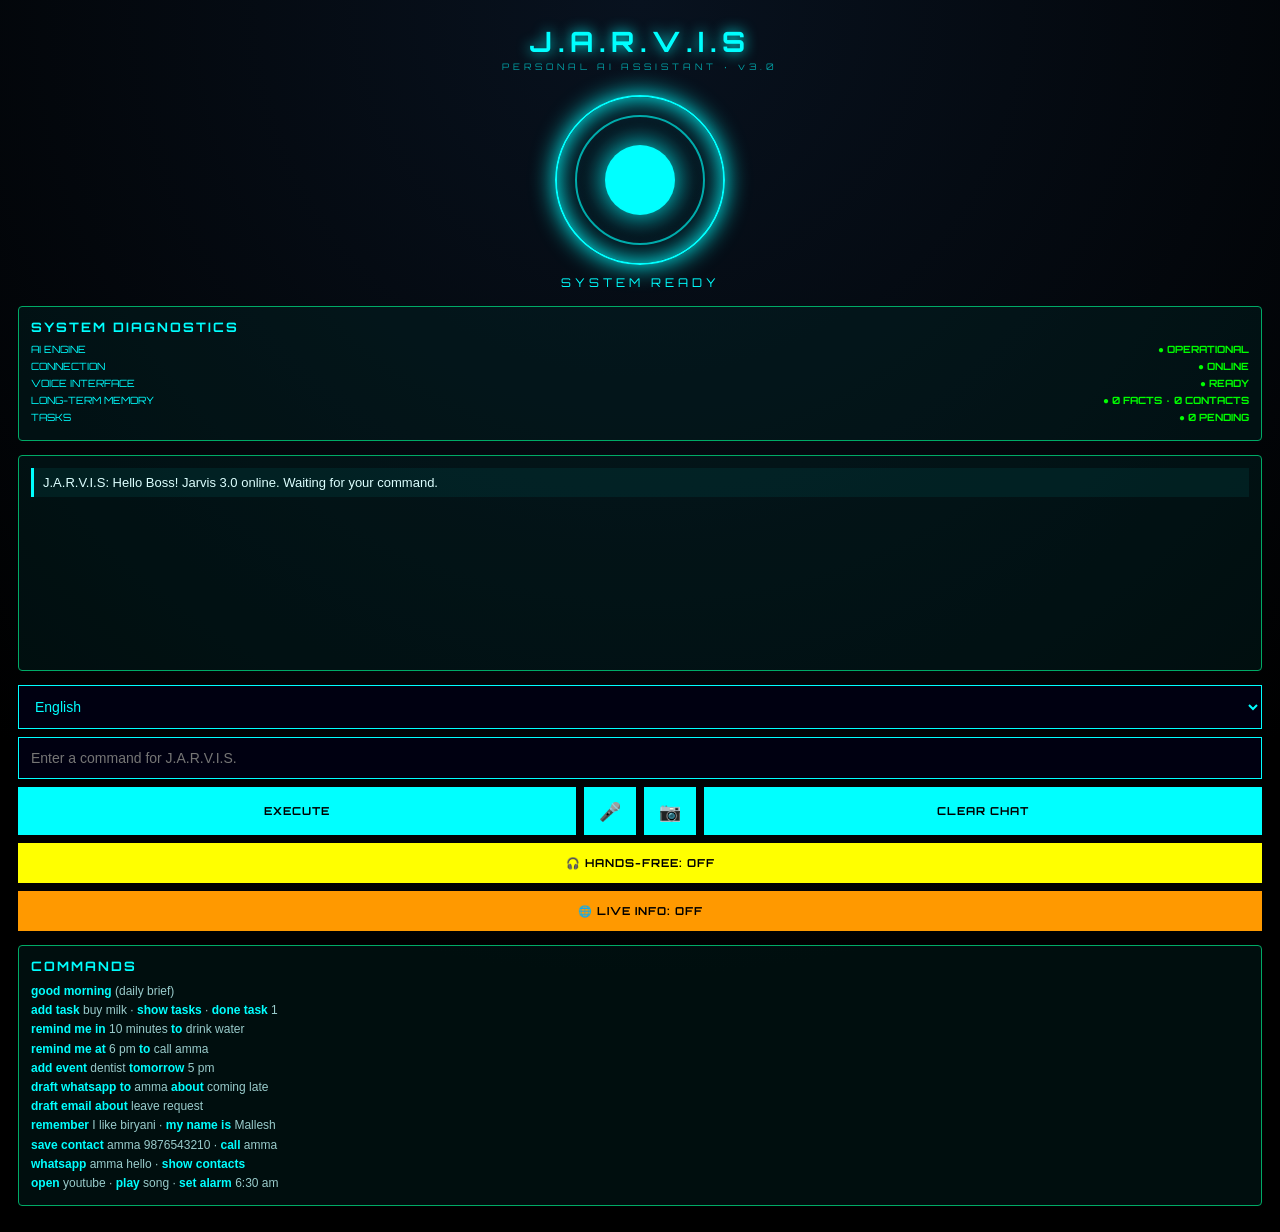
<file: frontend/index.html>
<!DOCTYPE html>
<html lang="en">
<head>
<meta charset="UTF-8">
<meta name="viewport" content="width=device-width, initial-scale=1">
<title>J.A.R.V.I.S 3.0</title>
<link rel="manifest" href="manifest.json">
<meta name="theme-color" content="#000000">
<link href="https://fonts.googleapis.com/css2?family=Orbitron:wght@500;700&display=swap" rel="stylesheet">
<style>
  * { box-sizing:border-box; }
  body { margin:0; padding:18px; background:radial-gradient(circle at top,#08121f,#000 70%); color:#0ff; font-family:'Orbitron',monospace; min-height:100vh; }
  h1 { text-align:center; margin:6px 0 2px; font-size:28px; letter-spacing:6px; text-shadow:0 0 14px #0ff; }
  .sub { text-align:center; font-size:9px; letter-spacing:4px; opacity:.6; }
  .orb-wrap { display:flex; justify-content:center; margin:22px 0 10px; }
  .orb { width:170px; height:170px; border-radius:50%; border:2px solid #0ff; box-shadow:0 0 25px #0ff, inset 0 0 25px #0ff; display:flex; align-items:center; justify-content:center; animation:spin 8s linear infinite; }
  .ring { width:130px; height:130px; border-radius:50%; border:2px solid #0aa; display:flex; align-items:center; justify-content:center; }
  .core { width:70px; height:70px; border-radius:50%; background:#0ff; box-shadow:0 0 30px #0ff; animation:pulse 2s ease-in-out infinite; }
  .orb.listen .core { background:#0f0; box-shadow:0 0 35px #0f0; animation-duration:.6s; }
  .orb.think .core { background:#ff0; box-shadow:0 0 35px #ff0; animation-duration:.4s; }
  @keyframes pulse { 0%,100%{transform:scale(1);} 50%{transform:scale(1.15);} }
  @keyframes spin { to{transform:rotate(360deg);} }
  #state { text-align:center; font-size:12px; letter-spacing:4px; margin-bottom:16px; }
  .panel { border:1px solid #0a6; background:rgba(0,40,40,.35); padding:12px; margin-bottom:14px; border-radius:4px; }
  .panel h3 { margin:0 0 8px; font-size:13px; letter-spacing:2px; }
  .row { display:flex; justify-content:space-between; font-size:10px; margin:4px 0; }
  .row b { color:#0f0; }
  #log { height:190px; overflow-y:auto; font-family:Arial,sans-serif; font-size:13px; }
  #log div { background:rgba(0,60,60,.35); border-left:3px solid #0ff; padding:7px 9px; margin-bottom:6px; color:#dff; word-wrap:break-word; white-space:pre-wrap; }
  #log a { display:inline-block; margin-top:6px; padding:8px 12px; background:#0f0; color:#000; font-weight:bold; text-decoration:none; }
  select, input[type=text] { width:100%; background:#001; border:1px solid #0ff; color:#0ff; padding:12px; font-size:14px; margin-bottom:8px; font-family:Arial,sans-serif; }
  .btns { display:flex; gap:8px; margin-bottom:8px; }
  button { flex:1; padding:13px 4px; background:#0ff; color:#000; border:0; font-family:'Orbitron',monospace; font-weight:700; font-size:11px; letter-spacing:1px; }
  button.small { flex:0 0 52px; font-size:18px; }
  #hf { width:100%; background:#ff0; margin-bottom:8px; }
  #live { width:100%; background:#f90; }
  .help { font-family:Arial,sans-serif; font-size:12px; color:#9cc; line-height:1.6; }
  .help b { color:#0ff; }
</style>
</head>
<body>
  <h1>J.A.R.V.I.S</h1>
  <div class="sub">PERSONAL AI ASSISTANT · v3.0</div>

  <div class="orb-wrap"><div class="orb" id="orb"><div class="ring"><div class="core"></div></div></div></div>
  <div id="state">SYSTEM READY</div>

  <div class="panel">
    <h3>SYSTEM DIAGNOSTICS</h3>
    <div class="row"><span>AI ENGINE</span><b>● OPERATIONAL</b></div>
    <div class="row"><span>CONNECTION</span><b>● ONLINE</b></div>
    <div class="row"><span>VOICE INTERFACE</span><b>● READY</b></div>
    <div class="row"><span>LONG-TERM MEMORY</span><b id="memCount">● ACTIVE</b></div>
    <div class="row"><span>TASKS</span><b id="taskCount">● 0 PENDING</b></div>
  </div>

  <div class="panel"><div id="log"></div></div>

  <select id="lang">
    <option value="en-IN">English</option>
    <option value="te-IN">Telugu</option>
  </select>
  <input type="text" id="cmd" placeholder="Enter a command for J.A.R.V.I.S.">
  <div class="btns">
    <button id="exec">EXECUTE</button>
    <button class="small" id="mic">🎤</button>
    <button class="small" id="cam">📷</button>
    <button id="clear">CLEAR CHAT</button>
  </div>
  <button id="hf">🎧 HANDS-FREE: OFF</button>
  <button id="live">🌐 LIVE INFO: OFF</button>
  <input type="file" id="file" accept="image/*" capture="environment" style="display:none">

  <div class="panel" style="margin-top:14px">
    <h3>COMMANDS</h3>
    <div class="help">
      <b>good morning</b> (daily brief)<br>
      <b>add task</b> buy milk · <b>show tasks</b> · <b>done task</b> 1<br>
      <b>remind me in</b> 10 minutes <b>to</b> drink water<br>
      <b>remind me at</b> 6 pm <b>to</b> call amma<br>
      <b>add event</b> dentist <b>tomorrow</b> 5 pm<br>
      <b>draft whatsapp to</b> amma <b>about</b> coming late<br>
      <b>draft email about</b> leave request<br>
      <b>remember</b> I like biryani · <b>my name is</b> Mallesh<br>
      <b>save contact</b> amma 9876543210 · <b>call</b> amma<br>
      <b>whatsapp</b> amma hello · <b>show contacts</b><br>
      <b>open</b> youtube · <b>play</b> song · <b>set alarm</b> 6:30 am
    </div>
  </div>

<script>
const MODEL = "gemini-flash-lite-latest";
const API_URL = "https://generativelanguage.googleapis.com/v1beta/models/" + MODEL + ":generateContent";
const $ = (id) => document.getElementById(id);
const APPS = {
  "whatsapp":"com.whatsapp", "instagram":"com.instagram.android", "snapchat":"com.snapchat.android",
  "telegram":"org.telegram.messenger", "spotify":"com.spotify.music", "youtube":"com.google.android.youtube",
  "phonepe":"com.phonepe.app", "google pay":"com.google.android.apps.nbu.paisa.user",
  "maps":"com.google.android.apps.maps", "gmail":"com.google.android.gm", "facebook":"com.facebook.katana"
};

function load(key, fallback) {
  try { return JSON.parse(localStorage.getItem(key)) || fallback; } catch (e) { return fallback; }
}
function save(key, val) { localStorage.setItem(key, JSON.stringify(val)); }
function pad(n) { return String(n).padStart(2, "0"); }

let history = load("jarvis_mem", []);
let facts = load("jarvis_facts", []);
let contacts = load("jarvis_contacts", {});
let tasks = load("jarvis_tasks", []);
let pendingApp = null;
let busy = false;
let handsFree = false;
let liveInfo = false;
let rec = null;

function updateMemCount() {
  $("memCount").textContent = "● " + facts.length + " FACTS · " + Object.keys(contacts).length + " CONTACTS";
  $("taskCount").textContent = "● " + tasks.length + " PENDING";
}

function setState(t, cls) {
  $("state").textContent = t;
  $("orb").className = "orb " + (cls || "");
}

function addLog(who, text, link) {
  const d = document.createElement("div");
  d.textContent = who + ": " + text;
  if (link) {
    const a = document.createElement("a");
    a.href = link.url;
    a.textContent = "👉 TAP TO OPEN " + link.name.toUpperCase();
    d.appendChild(document.createElement("br"));
    d.appendChild(a);
  }
  $("log").appendChild(d);
  $("log").scrollTop = $("log").scrollHeight;
}

function getKey() {
  let k = localStorage.getItem("jarvis_key");
  if (!k) {
    k = (prompt("Paste your Gemini API key (saved only in this browser):") || "").trim();
    if (k) localStorage.setItem("jarvis_key", k);
  }
  return k;
}

function speak(text) {
  return new Promise((resolve) => {
    speechSynthesis.cancel();
    const u = new SpeechSynthesisUtterance(text);
    const isTelugu = /[\u0C00-\u0C7F]/.test(text);
    u.lang = isTelugu ? "te-IN" : ($("lang").value === "te-IN" ? "en-IN" : $("lang").value);
    const prefix = u.lang.slice(0, 2).toLowerCase();
    const voices = speechSynthesis.getVoices();
    const v = voices.find((x) => x.lang.replace("_", "-").toLowerCase() === u.lang.toLowerCase())
           || voices.find((x) => x.lang.toLowerCase().startsWith(prefix));
    if (v) u.voice = v;
    u.onend = resolve;
    u.onerror = resolve;
    speechSynthesis.speak(u);
  });
}

function findContact(name) {
  name = name.trim().toLowerCase();
  if (contacts[name]) return contacts[name];
  for (const k in contacts) if (name.includes(k) || k.includes(name)) return contacts[k];
  return null;
}

function to24(h, ap) {
  ap = (ap || "").replace(/\./g, "");
  if (ap === "pm" && h < 12) h += 12;
  if (ap === "am" && h === 12) h = 0;
  return h;
}

function handleCommand(raw) {
  let t = raw.toLowerCase().trim();
  t = t.replace(/(\d)\s+(?=\d)/g, "$1");
  let m;

  // ---- tasks ----
  m = t.match(/^(?:add task|task add|add todo|add to do)\s+(.+)/);
  if (m) {
    const item = raw.replace(/^(add task|task add|add todo|add to do)\s+/i, "").trim();
    tasks.push(item); save("jarvis_tasks", tasks); updateMemCount();
    return "Task added: " + item;
  }
  if (/^(show|list|my) tasks?/.test(t)) {
    return tasks.length ? "Your tasks:\n" + tasks.map((x, i) => (i + 1) + ". " + x).join("\n") : "No pending tasks, Boss.";
  }
  m = t.match(/^(?:done|complete|finish)\s+task\s+(\d+)/);
  if (m) {
    const i = parseInt(m[1]) - 1;
    if (i < 0 || i >= tasks.length) return "Task number " + m[1] + " ledu, Boss.";
    const gone = tasks.splice(i, 1)[0];
    save("jarvis_tasks", tasks); updateMemCount();
    return "Done: " + gone;
  }
  if (/^clear tasks/.test(t)) {
    tasks = []; save("jarvis_tasks", tasks); updateMemCount();
    return "All tasks cleared.";
  }

  // ---- reminders ----
  m = t.match(/^remind me (?:in|after)\s+(\d+)\s*(second|sec|minute|min|hour)s?\s*(?:to|about)?\s*(.*)/);
  if (m) {
    let s = parseInt(m[1]);
    if (m[2].startsWith("min")) s *= 60;
    if (m[2].startsWith("hour")) s *= 3600;
    const msg = m[3] || "Reminder";
    pendingApp = { name: "reminder", url: "intent:#Intent;action=android.intent.action.SET_TIMER;i.android.intent.extra.alarm.LENGTH=" + s + ";S.android.intent.extra.alarm.MESSAGE=" + encodeURIComponent(msg) + ";end" };
    return "Reminder ready: " + msg;
  }
  m = t.match(/^remind me at\s+(\d{1,2})(?:[:.](\d{2}))?\s*(a\.?m\.?|p\.?m\.?)?\s*(?:to|about)?\s*(.*)/);
  if (m) {
    const h = to24(parseInt(m[1]), m[3]);
    const mi = parseInt(m[2] || "0");
    const msg = m[4] || "Reminder";
    pendingApp = { name: "reminder", url: "intent:#Intent;action=android.intent.action.SET_ALARM;i.android.intent.extra.alarm.HOUR=" + h + ";i.android.intent.extra.alarm.MINUTES=" + mi + ";S.android.intent.extra.alarm.MESSAGE=" + encodeURIComponent(msg) + ";end" };
    return "Reminder ready for " + h + ":" + pad(mi) + ": " + msg;
  }

  // ---- calendar ----
  m = t.match(/^(?:add event|add meeting|schedule)\s+(.+?)\s+(today|tomorrow)\s+(?:at\s+)?(\d{1,2})(?::(\d{2}))?\s*(a\.?m\.?|p\.?m\.?)?$/);
  if (m) {
    const d = new Date();
    if (m[2] === "tomorrow") d.setDate(d.getDate() + 1);
    d.setHours(to24(parseInt(m[3]), m[5]), parseInt(m[4] || "0"), 0, 0);
    const end = new Date(d.getTime() + 3600000);
    const fmt = (x) => x.getFullYear() + pad(x.getMonth() + 1) + pad(x.getDate()) + "T" + pad(x.getHours()) + pad(x.getMinutes()) + "00";
    pendingApp = { name: "calendar", url: "https://calendar.google.com/calendar/render?action=TEMPLATE&text=" + encodeURIComponent(m[1]) + "&dates=" + fmt(d) + "/" + fmt(end) };
    return "Event ready: " + m[1] + " " + m[2] + " at " + pad(d.getHours()) + ":" + pad(d.getMinutes());
  }

  // ---- memory ----
  m = t.match(/^(?:remember|gurthupettuko|gurthu pettuko)\s+(?:that\s+)?(.+)/);
  if (m) {
    const fact = raw.replace(/^(remember|gurthupettuko|gurthu pettuko)\s+(that\s+)?/i, "").trim();
    facts.push(fact); save("jarvis_facts", facts); updateMemCount();
    return "Got it Boss, I will remember that.";
  }
  m = t.match(/^my name is\s+(.+)/);
  if (m) {
    const nm = raw.replace(/^my name is\s+/i, "").trim();
    facts = facts.filter((f) => !/^user's name is/i.test(f));
    facts.push("User's name is " + nm); save("jarvis_facts", facts); updateMemCount();
    return "Nice to meet you " + nm + ", Boss.";
  }
  if (/what do you (remember|know about me)/.test(t)) {
    return facts.length ? "I remember:\n- " + facts.join("\n- ") : "I don't remember anything yet, Boss.";
  }
  if (/^forget everything/.test(t)) {
    facts = []; save("jarvis_facts", facts); updateMemCount();
    return "All personal facts erased, Boss.";
  }

  // ---- contacts ----
  m = t.match(/^save contact\s+(.+?)\s+(\d{10})$/);
  if (m) {
    contacts[m[1].trim()] = m[2]; save("jarvis_contacts", contacts); updateMemCount();
    return "Saved " + m[1] + " as " + m[2] + ".";
  }
  m = t.match(/^delete contact\s+(.+)/);
  if (m) {
    delete contacts[m[1].trim()]; save("jarvis_contacts", contacts); updateMemCount();
    return "Deleted " + m[1] + ".";
  }
  if (/^show contacts|^list contacts/.test(t)) {
    const names = Object.keys(contacts);
    return names.length ? "Contacts:\n" + names.map((n) => n + ": " + contacts[n]).join("\n") : "No contacts saved yet. Say: save contact amma 9876543210";
  }

  // ---- alarm / timer ----
  const al = t.match(/alarm.*?(\d{1,2})(?:[:.\s](\d{2}))?\s*(a\.?m\.?|p\.?m\.?)?/);
  if (al) {
    const h = to24(parseInt(al[1]), al[3]);
    const mi = parseInt(al[2] || "0");
    pendingApp = { name: "alarm", url: "intent:#Intent;action=android.intent.action.SET_ALARM;i.android.intent.extra.alarm.HOUR=" + h + ";i.android.intent.extra.alarm.MINUTES=" + mi + ";end" };
    return "Alarm ready for " + h + ":" + pad(mi) + ", Boss.";
  }
  const tm = t.match(/timer.*?(\d+)\s*(second|sec|minute|min|hour)/);
  if (tm) {
    let s = parseInt(tm[1]);
    if (tm[2].startsWith("min")) s *= 60;
    if (tm[2].startsWith("hour")) s *= 3600;
    pendingApp = { name: "timer", url: "intent:#Intent;action=android.intent.action.SET_TIMER;i.android.intent.extra.alarm.LENGTH=" + s + ";end" };
    return "Timer ready, Boss.";
  }

  // ---- whatsapp ----
  m = t.match(/^whatsapp\s+(\d{10})\s+(.+)/);
  if (m) {
    pendingApp = { name: "WhatsApp chat", url: "https://wa.me/91" + m[1] + "?text=" + encodeURIComponent(m[2]) };
    return "WhatsApp message ready.";
  }
  m = t.match(/^whatsapp\s+(\S+)\s+(.+)/);
  if (m && findContact(m[1])) {
    pendingApp = { name: "WhatsApp " + m[1], url: "https://wa.me/91" + findContact(m[1]) + "?text=" + encodeURIComponent(m[2]) };
    return "WhatsApp message to " + m[1] + " ready.";
  }

  // ---- call ----
  m = t.match(/^(?:call|phone|dial)\s+(\d{10})/);
  if (m) { pendingApp = { name: "call", url: "tel:" + m[1] }; return "Calling " + m[1]; }
  m = t.match(/^(?:call|phone|dial)\s+(.+)/);
  if (m) {
    const num = findContact(m[1]);
    if (num) { pendingApp = { name: "call " + m[1], url: "tel:" + num }; return "Calling " + m[1] + ", Boss."; }
    return "I don't have " + m[1] + " saved. Say: save contact " + m[1] + " 9876543210";
  }

  // ---- open apps ----
  if (/\b(open|launch|start|ఓపెన్)\b/.test(t)) {
    for (const name in APPS) {
      if (t.includes(name)) {
        pendingApp = { name, url: "intent://#Intent;action=android.intent.action.MAIN;category=android.intent.category.LAUNCHER;package=" + APPS[name] + ";end" };
        return "Opening " + name + ", Boss.";
      }
    }
  }

  if (t.startsWith("search ")) {
    const q = t.replace("search ", "");
    pendingApp = { name: "google", url: "https://google.com/search?q=" + encodeURIComponent(q) };
    return "Searching " + q;
  }
  if (t.startsWith("play ")) {
    const q = t.replace("play ", "").replace(" on youtube", "");
    pendingApp = { name: "youtube", url: "https://youtube.com/results?search_query=" + encodeURIComponent(q) };
    return "Playing " + q;
  }
  if (/\btime\b/.test(t) && !t.includes("timer") && t.split(" ").length <= 5) return "It is " + new Date().toLocaleTimeString();
  if (/\b(date|today's date)\b/.test(t) && t.split(" ").length <= 5) return "Today is " + new Date().toDateString();
  return null;
}

// Gemini tho oka-sari text generate cheyyadam (chat history lo add avvadu)
async function quickGen(prompt) {
  const key = getKey();
  if (!key) return null;
  try {
    const res = await fetch(API_URL, {
      method: "POST",
      headers: { "Content-Type": "application/json", "x-goog-api-key": key },
      body: JSON.stringify({ contents: [{ role: "user", parts: [{ text: prompt }] }] })
    });
    const data = await res.json();
    if (data.error) return null;
    return data.candidates[0].content.parts.map((p) => p.text || "").join("").trim();
  } catch (e) {
    return null;
  }
}

// AI tho pani chese commands: morning brief, drafts
async function handleAsync(raw) {
  const t = raw.toLowerCase().trim();
  let m;

  if (/^(good morning|morning brief|daily brief|brief me)/.test(t)) {
    const nf = facts.find((f) => /^user's name is/i.test(f));
    const name = nf ? nf.replace(/^user's name is\s*/i, "") : "Boss";
    const now = new Date();
    let out = "Good morning " + name + "! Today is " + now.toDateString() + ", " + now.toLocaleTimeString([], { hour: "2-digit", minute: "2-digit" }) + ".";
    out += tasks.length ? "\nPending tasks:\n" + tasks.map((x, i) => (i + 1) + ". " + x).join("\n") : "\nNo pending tasks.";
    const line = await quickGen("Give one short motivational line, max 15 words, for the start of a day. Only the line.");
    if (line) out += "\n" + line;
    return out;
  }

  m = t.match(/^draft whatsapp (?:to )?(\S+)\s+(?:about|saying|that)\s+(.+)/);
  if (m) {
    const msg = await quickGen("Write a short friendly WhatsApp message, max 2 sentences, to " + m[1] + " about: " + m[2] + ". Reply with only the message text.");
    if (!msg) return "Draft cheyyalekapoyanu Boss. Konchem sepu aagi try cheyyi.";
    const num = findContact(m[1]);
    pendingApp = { name: "WhatsApp", url: "https://wa.me/" + (num ? "91" + num : "") + "?text=" + encodeURIComponent(msg) };
    return "Draft:\n" + msg;
  }

  m = t.match(/^draft email (?:about|saying|for)\s+(.+)/);
  if (m) {
    const out = await quickGen("Write a short professional email about: " + m[1] + ". First line must be 'Subject: <subject>'. Then a blank line, then the email body. Nothing else.");
    if (!out) return "Draft cheyyalekapoyanu Boss. Konchem sepu aagi try cheyyi.";
    const sm = out.match(/^subject:\s*(.+)/i);
    const subject = sm ? sm[1].trim() : "Email";
    const body = out.replace(/^subject:.*\n+/i, "");
    pendingApp = { name: "email", url: "mailto:?subject=" + encodeURIComponent(subject) + "&body=" + encodeURIComponent(body) };
    return out;
  }
  return null;
}

function systemPrompt() {
  let p = "You are J.A.R.V.I.S 3.0, a smart personal assistant. Call the user Boss. Keep answers short, 2 sentences max. " +
          "If the user writes in Telugu script, reply in Telugu script. If the user writes Telugu in English letters, reply in the same style. Otherwise reply in English.";
  if (facts.length) p += "\nThings you know about the user:\n- " + facts.join("\n- ");
  if (tasks.length) p += "\nUser's pending tasks: " + tasks.join(", ") + ".";
  const names = Object.keys(contacts);
  if (names.length) p += "\nSaved contacts: " + names.join(", ") + ".";
  return p;
}

async function askGemini(text, image) {
  const key = getKey();
  if (!key) return "API key pettu macha!";
  const parts = [{ text }];
  if (image) parts.push({ inlineData: { mimeType: image.type, data: image.data } });
  history.push({ role: "user", parts: [{ text }] });
  try {
    const body = {
      systemInstruction: { parts: [{ text: systemPrompt() }] },
      contents: history.slice(0, -1).concat([{ role: "user", parts }])
    };
    if (liveInfo) body.tools = [{ google_search: {} }];
    const res = await fetch(API_URL, { method: "POST", headers: { "Content-Type": "application/json", "x-goog-api-key": key }, body: JSON.stringify(body) });
    const data = await res.json();
    if (data.error) {
      history.pop();
      if (/quota|rate/i.test(data.error.message)) {
        return liveInfo
          ? "Boss, quota limit. LIVE INFO off chesi try cheyyi, leda konchem sepu aagu."
          : "Boss, free limit ayipoyindi. Konchem sepu aagi try cheyyi.";
      }
      return "Error: " + data.error.message;
    }
    const reply = data.candidates[0].content.parts.map((p) => p.text || "").join("").trim();
    history.push({ role: "model", parts: [{ text: reply }] });
    save("jarvis_mem", history.slice(-30));
    return reply;
  } catch (e) {
    history.pop();
    return "Error: " + e.message;
  }
}

async function run(text, image) {
  if (!text || busy) return;
  busy = true;
  $("cmd").value = "";
  addLog("YOU", text);
  setState("PROCESSING", "think");
  let reply = null;
  if (!image) {
    reply = handleCommand(text);
    if (!reply) reply = await handleAsync(text);
  }
  if (!reply) reply = await askGemini(text, image);
  addLog("J.A.R.V.I.S", reply, pendingApp);
  pendingApp = null;
  setState("SPEAKING", "listen");
  await speak(reply);
  setState("SYSTEM READY");
  busy = false;
  if (handsFree) startRec();
}

$("exec").onclick = () => run($("cmd").value.trim());
$("cmd").addEventListener("keydown", (e) => { if (e.key === "Enter") $("exec").click(); });

$("clear").onclick = () => {
  history = [];
  localStorage.removeItem("jarvis_mem");
  $("log").innerHTML = "";
  addLog("J.A.R.V.I.S", "Chat cleared, Boss. Your facts, contacts and tasks are safe.");
};

$("live").onclick = () => {
  liveInfo = !liveInfo;
  $("live").textContent = liveInfo ? "🌐 LIVE INFO: ON" : "🌐 LIVE INFO: OFF";
  addLog("J.A.R.V.I.S", liveInfo ? "Live info ON. Weather, news, scores adugochu. Quota error vaste OFF cheyyi." : "Live info OFF.");
};

const SR = window.SpeechRecognition || window.webkitSpeechRecognition;

function startRec() {
  if (!rec || busy) return;
  try {
    rec.lang = $("lang").value;
    rec.start();
    if (handsFree) setState("SAY 'JARVIS'...", "listen");
  } catch (e) {}
}

if (!SR) {
  $("mic").disabled = true;
  $("hf").disabled = true;
} else {
  rec = new SR();
  rec.onresult = (e) => {
    const t = e.results[0][0].transcript;
    if (!handsFree) return run(t);
    if (!/jarvis|జార్విస్/i.test(t)) return;
    const cmd = t.replace(/jarvis|జార్విస్/ig, "").trim();
    if (cmd) run(cmd);
    else {
      busy = true;
      speak("Yes Boss?").then(() => { busy = false; startRec(); });
    }
  };
  rec.onend = () => {
    if (handsFree && !busy) setTimeout(startRec, 300);
    else if (!busy) setState("SYSTEM READY");
  };
  rec.onerror = (e) => {
    if (e.error !== "no-speech" && e.error !== "aborted") setState("MIC ERROR: " + e.error);
  };

  $("mic").onclick = () => {
    handsFree = false;
    $("hf").textContent = "🎧 HANDS-FREE: OFF";
    speechSynthesis.cancel();
    setState("LISTENING", "listen");
    startRec();
  };

  $("hf").onclick = () => {
    handsFree = !handsFree;
    $("hf").textContent = handsFree ? "🎧 HANDS-FREE: ON" : "🎧 HANDS-FREE: OFF";
    if (handsFree) startRec();
    else { try { rec.stop(); } catch (e) {} setState("SYSTEM READY"); }
  };
}

$("cam").onclick = () => $("file").click();
$("file").onchange = () => {
  const f = $("file").files[0];
  if (!f) return;
  const reader = new FileReader();
  reader.onload = () => {
    const data = reader.result.split(",")[1];
    run($("cmd").value.trim() || "Describe this image briefly.", { type: f.type, data });
  };
  reader.readAsDataURL(f);
  $("file").value = "";
};

updateMemCount();
addLog("J.A.R.V.I.S", "Hello Boss! Jarvis 3.0 online. Waiting for your command.");
if ("serviceWorker" in navigator) navigator.serviceWorker.register("sw.js");
</script>
</body>
</html>
</file>
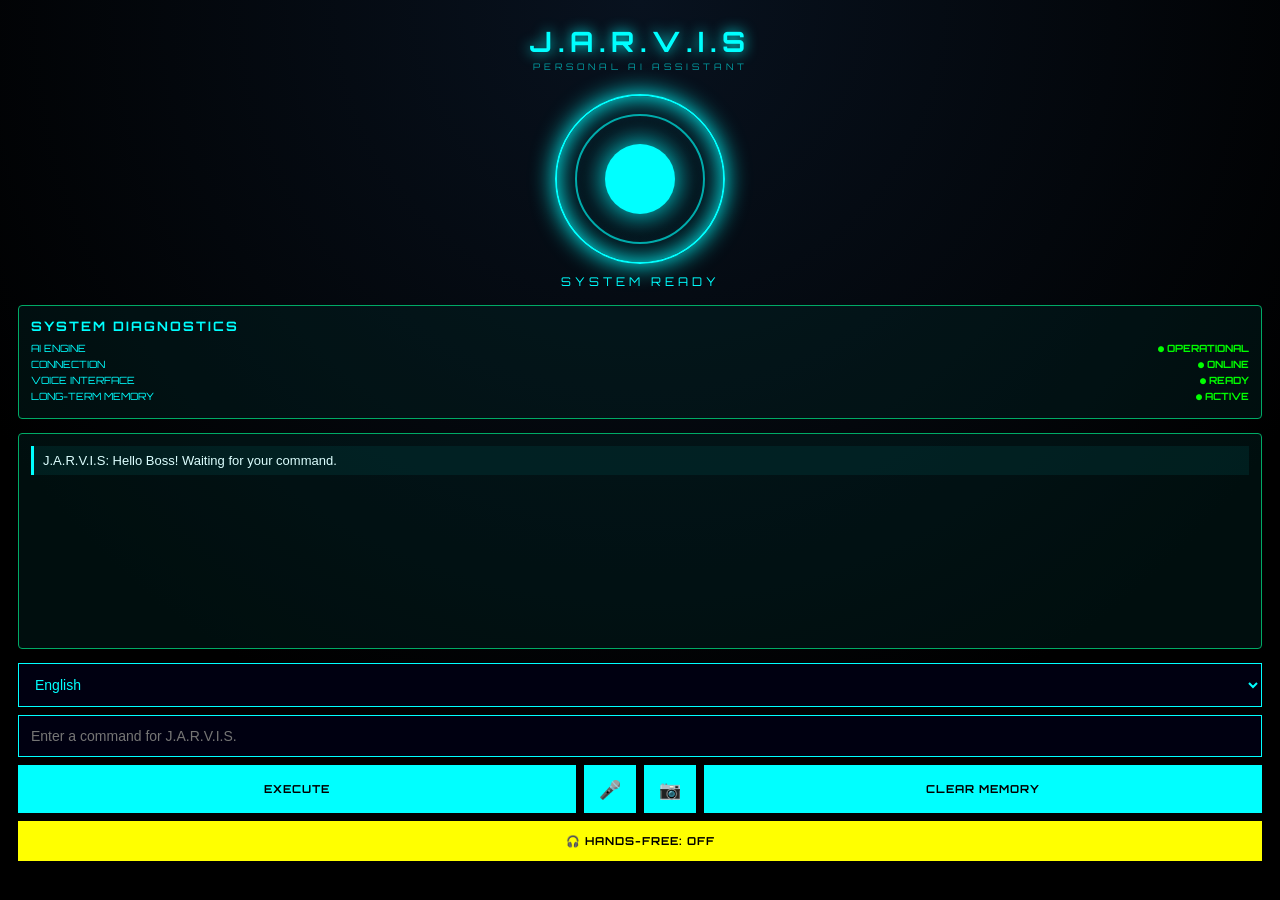
<file: frontend/index (1).html>
<!DOCTYPE html>
<html lang="en">
<head>
<meta charset="UTF-8">
<meta name="viewport" content="width=device-width, initial-scale=1">
<title>J.A.R.V.I.S</title>
<link rel="manifest" href="manifest.json">
<meta name="theme-color" content="#000000">
<link href="https://fonts.googleapis.com/css2?family=Orbitron:wght@500;700&display=swap" rel="stylesheet">
<style>
  * { box-sizing:border-box; }
  body { margin:0; padding:18px; background:radial-gradient(circle at top,#08121f,#000 70%); color:#0ff; font-family:'Orbitron',monospace; min-height:100vh; }
  h1 { text-align:center; margin:6px 0 2px; font-size:28px; letter-spacing:6px; text-shadow:0 0 14px #0ff; }
  .sub { text-align:center; font-size:9px; letter-spacing:4px; opacity:.6; }
  .orb-wrap { display:flex; justify-content:center; margin:22px 0 10px; }
  .orb { width:170px; height:170px; border-radius:50%; border:2px solid #0ff; box-shadow:0 0 25px #0ff, inset 0 0 25px #0ff; display:flex; align-items:center; justify-content:center; animation:spin 8s linear infinite; }
  .ring { width:130px; height:130px; border-radius:50%; border:2px solid #0aa; display:flex; align-items:center; justify-content:center; }
  .core { width:70px; height:70px; border-radius:50%; background:#0ff; box-shadow:0 0 30px #0ff; animation:pulse 2s ease-in-out infinite; }
  .orb.listen .core { background:#0f0; box-shadow:0 0 35px #0f0; animation-duration:.6s; }
  .orb.think .core { background:#ff0; box-shadow:0 0 35px #ff0; animation-duration:.4s; }
  @keyframes pulse { 0%,100%{transform:scale(1);} 50%{transform:scale(1.15);} }
  @keyframes spin { to{transform:rotate(360deg);} }
  #state { text-align:center; font-size:12px; letter-spacing:4px; margin-bottom:16px; }
  .panel { border:1px solid #0a6; background:rgba(0,40,40,.35); padding:12px; margin-bottom:14px; border-radius:4px; }
  .panel h3 { margin:0 0 8px; font-size:13px; letter-spacing:2px; }
  .row { display:flex; justify-content:space-between; font-size:10px; margin:4px 0; }
  .row b { color:#0f0; }
  #log { height:190px; overflow-y:auto; font-family:Arial,sans-serif; font-size:13px; }
  #log div { background:rgba(0,60,60,.35); border-left:3px solid #0ff; padding:7px 9px; margin-bottom:6px; color:#dff; word-wrap:break-word; }
  #log a { display:inline-block; margin-top:6px; padding:8px 12px; background:#0f0; color:#000; font-weight:bold; text-decoration:none; }
  select, input[type=text] { width:100%; background:#001; border:1px solid #0ff; color:#0ff; padding:12px; font-size:14px; margin-bottom:8px; font-family:Arial,sans-serif; }
  .btns { display:flex; gap:8px; margin-bottom:8px; }
  button { flex:1; padding:13px 4px; background:#0ff; color:#000; border:0; font-family:'Orbitron',monospace; font-weight:700; font-size:11px; letter-spacing:1px; }
  button.small { flex:0 0 52px; font-size:18px; }
  #hf { width:100%; background:#ff0; }
</style>
</head>
<body>
  <h1>J.A.R.V.I.S</h1>
  <div class="sub">PERSONAL AI ASSISTANT</div>

  <div class="orb-wrap"><div class="orb" id="orb"><div class="ring"><div class="core"></div></div></div></div>
  <div id="state">SYSTEM READY</div>

  <div class="panel">
    <h3>SYSTEM DIAGNOSTICS</h3>
    <div class="row"><span>AI ENGINE</span><b>● OPERATIONAL</b></div>
    <div class="row"><span>CONNECTION</span><b>● ONLINE</b></div>
    <div class="row"><span>VOICE INTERFACE</span><b>● READY</b></div>
    <div class="row"><span>LONG-TERM MEMORY</span><b>● ACTIVE</b></div>
  </div>

  <div class="panel"><div id="log"></div></div>

  <select id="lang">
    <option value="en-IN">English</option>
    <option value="te-IN">Telugu</option>
  </select>
  <input type="text" id="cmd" placeholder="Enter a command for J.A.R.V.I.S.">
  <div class="btns">
    <button id="exec">EXECUTE</button>
    <button class="small" id="mic">🎤</button>
    <button class="small" id="cam">📷</button>
    <button id="clear">CLEAR MEMORY</button>
  </div>
  <button id="hf">🎧 HANDS-FREE: OFF</button>
  <input type="file" id="file" accept="image/*" capture="environment" style="display:none">

<script>
const MODEL = "gemini-3.5-flash";
const $ = (id) => document.getElementById(id);
const APPS = {
  "whatsapp":"com.whatsapp", "instagram":"com.instagram.android", "snapchat":"com.snapchat.android",
  "telegram":"org.telegram.messenger", "spotify":"com.spotify.music", "youtube":"com.google.android.youtube",
  "phonepe":"com.phonepe.app", "google pay":"com.google.android.apps.nbu.paisa.user",
  "maps":"com.google.android.apps.maps", "gmail":"com.google.android.gm", "facebook":"com.facebook.katana"
};

let history = JSON.parse(localStorage.getItem("jarvis_mem") || "[]");
let pendingApp = null;
let busy = false;
let handsFree = false;
let rec = null;

function saveMem() { localStorage.setItem("jarvis_mem", JSON.stringify(history.slice(-30))); }

function setState(t, cls) {
  $("state").textContent = t;
  $("orb").className = "orb " + (cls || "");
}

function addLog(who, text, link) {
  const d = document.createElement("div");
  d.textContent = who + ": " + text;
  if (link) {
    const a = document.createElement("a");
    a.href = link.url;
    a.textContent = "👉 TAP TO OPEN " + link.name.toUpperCase();
    d.appendChild(document.createElement("br"));
    d.appendChild(a);
  }
  $("log").appendChild(d);
  $("log").scrollTop = $("log").scrollHeight;
}

function getKey() {
  let k = localStorage.getItem("jarvis_key");
  if (!k) {
    k = (prompt("Paste your Gemini API key (saved only in this browser):") || "").trim();
    if (k) localStorage.setItem("jarvis_key", k);
  }
  return k;
}

function speak(text) {
  return new Promise((resolve) => {
    speechSynthesis.cancel();
    const u = new SpeechSynthesisUtterance(text);
    u.lang = $("lang").value;
    u.onend = resolve;
    u.onerror = resolve;
    speechSynthesis.speak(u);
  });
}

function handleCommand(t) {
  t = t.toLowerCase();

  // alarm: "set alarm 6:30 am"
  const al = t.match(/alarm.*?(\d{1,2})(?:[:.\s](\d{2}))?\s*(a\.?m\.?|p\.?m\.?)?/);
  if (al) {
    let h = parseInt(al[1]);
    const m = parseInt(al[2] || "0");
    const ap = (al[3] || "").replace(/\./g, "");
    if (ap === "pm" && h < 12) h += 12;
    if (ap === "am" && h === 12) h = 0;
    pendingApp = {
      name: "alarm",
      url: "intent:#Intent;action=android.intent.action.SET_ALARM;i.android.intent.extra.alarm.HOUR=" + h + ";i.android.intent.extra.alarm.MINUTES=" + m + ";end"
    };
    return "Alarm ready for " + h + ":" + String(m).padStart(2, "0") + ", Boss.";
  }

  // timer: "set a timer for 10 minutes"
  const tm = t.match(/timer.*?(\d+)\s*(second|sec|minute|min|hour)/);
  if (tm) {
    let s = parseInt(tm[1]);
    if (tm[2].startsWith("min")) s *= 60;
    if (tm[2].startsWith("hour")) s *= 3600;
    pendingApp = {
      name: "timer",
      url: "intent:#Intent;action=android.intent.action.SET_TIMER;i.android.intent.extra.alarm.LENGTH=" + s + ";end"
    };
    return "Timer ready, Boss.";
  }

  t = t.replace(/(\d)\s+(?=\d)/g, "$1");

  // open apps (open / launch / start, any word order)
  if (/\b(open|launch|start|ఓపెన్)\b/.test(t)) {
    for (const name in APPS) {
      if (t.includes(name)) {
        pendingApp = { name, url: "intent://#Intent;action=android.intent.action.MAIN;category=android.intent.category.LAUNCHER;package=" + APPS[name] + ";end" };
        return "Opening " + name + ", Boss.";
      }
    }
  }

  const num = t.replace(/\s/g, "").match(/call(\d{10})/);
  if (num) { pendingApp = { name: "call", url: "tel:" + num[1] }; return "Calling " + num[1]; }

  const wa = t.match(/whatsapp\s*(\d{10})\s+(.+)/);
  if (wa) {
    pendingApp = { name: "WhatsApp chat", url: "https://wa.me/91" + wa[1] + "?text=" + encodeURIComponent(wa[2]) };
    return "Opening WhatsApp chat";
  }
  if (t.startsWith("search ")) {
    const q = t.replace("search ", "");
    pendingApp = { name: "google", url: "https://google.com/search?q=" + encodeURIComponent(q) };
    return "Searching " + q;
  }
  if (t.startsWith("play ")) {
    const q = t.replace("play ", "").replace(" on youtube", "");
    pendingApp = { name: "youtube", url: "https://youtube.com/results?search_query=" + encodeURIComponent(q) };
    return "Playing " + q;
  }
  if (/\btime\b/.test(t) && !t.includes("timer")) return "It is " + new Date().toLocaleTimeString();
  if (t.includes("date") || t.includes("today's date")) return "Today is " + new Date().toDateString();
  return null;
}

async function askGemini(text, image) {
  const key = getKey();
  if (!key) return "API key pettu macha!";
  const parts = [{ text }];
  if (image) parts.push({ inlineData: { mimeType: image.type, data: image.data } });
  history.push({ role: "user", parts: [{ text }] });
  try {
    const res = await fetch(
      "https://generativelanguage.googleapis.com/v1beta/models/" + MODEL + ":generateContent",
      {
        method: "POST",
        headers: { "Content-Type": "application/json", "x-goog-api-key": key },
        body: JSON.stringify({
          tools: [{ google_search: {} }],
          systemInstruction: { parts: [{ text: "You are J.A.R.V.I.S, a smart assistant. Call the user Boss. Keep answers short, 2 sentences max. Use Google Search for live info like weather, news, scores, prices. Reply in the same language the user speaks." }] },
          contents: history.slice(0, -1).concat([{ role: "user", parts }])
        })
      }
    );
    const data = await res.json();
    if (data.error) { history.pop(); return "Error: " + data.error.message; }
    const reply = data.candidates[0].content.parts.map((p) => p.text || "").join("").trim();
    history.push({ role: "model", parts: [{ text: reply }] });
    saveMem();
    return reply;
  } catch (e) {
    history.pop();
    return "Error: " + e.message;
  }
}

async function run(text, image) {
  if (!text || busy) return;
  busy = true;
  $("cmd").value = "";
  addLog("YOU", text);
  setState("PROCESSING", "think");
  let reply = image ? null : handleCommand(text);
  if (!reply) reply = await askGemini(text, image);
  addLog("J.A.R.V.I.S", reply, pendingApp);
  pendingApp = null;
  setState("SPEAKING", "listen");
  await speak(reply);
  setState("SYSTEM READY");
  busy = false;
  if (handsFree) startRec();
}

$("exec").onclick = () => run($("cmd").value.trim());
$("cmd").addEventListener("keydown", (e) => { if (e.key === "Enter") $("exec").click(); });

$("clear").onclick = () => {
  history = [];
  localStorage.removeItem("jarvis_mem");
  $("log").innerHTML = "";
  addLog("J.A.R.V.I.S", "Memory cleared, Boss.");
};

// voice + wake word
const SR = window.SpeechRecognition || window.webkitSpeechRecognition;

function startRec() {
  if (!rec || busy) return;
  try {
    rec.lang = $("lang").value;
    rec.start();
    if (handsFree) setState("SAY 'JARVIS'...", "listen");
  } catch (e) {}
}

if (!SR) {
  $("mic").disabled = true;
  $("hf").disabled = true;
} else {
  rec = new SR();
  rec.onresult = (e) => {
    const t = e.results[0][0].transcript;
    if (!handsFree) return run(t);
    if (!/jarvis|జార్విస్/i.test(t)) return;
    const cmd = t.replace(/jarvis|జార్విస్/ig, "").trim();
    if (cmd) run(cmd);
    else {
      busy = true;
      speak("Yes Boss?").then(() => { busy = false; startRec(); });
    }
  };
  rec.onend = () => {
    if (handsFree && !busy) setTimeout(startRec, 300);
    else if (!busy) setState("SYSTEM READY");
  };
  rec.onerror = (e) => {
    if (e.error !== "no-speech" && e.error !== "aborted") setState("MIC ERROR: " + e.error);
  };

  $("mic").onclick = () => {
    handsFree = false;
    $("hf").textContent = "🎧 HANDS-FREE: OFF";
    speechSynthesis.cancel();
    setState("LISTENING", "listen");
    startRec();
  };

  $("hf").onclick = () => {
    handsFree = !handsFree;
    $("hf").textContent = handsFree ? "🎧 HANDS-FREE: ON" : "🎧 HANDS-FREE: OFF";
    if (handsFree) startRec();
    else { try { rec.stop(); } catch (e) {} setState("SYSTEM READY"); }
  };
}

// camera
$("cam").onclick = () => $("file").click();
$("file").onchange = () => {
  const f = $("file").files[0];
  if (!f) return;
  const reader = new FileReader();
  reader.onload = () => {
    const data = reader.result.split(",")[1];
    run($("cmd").value.trim() || "Describe this image briefly.", { type: f.type, data });
  };
  reader.readAsDataURL(f);
  $("file").value = "";
};

addLog("J.A.R.V.I.S", "Hello Boss! Waiting for your command.");
if ("serviceWorker" in navigator) navigator.serviceWorker.register("sw.js");
</script>
</body>
</html>
</file>
